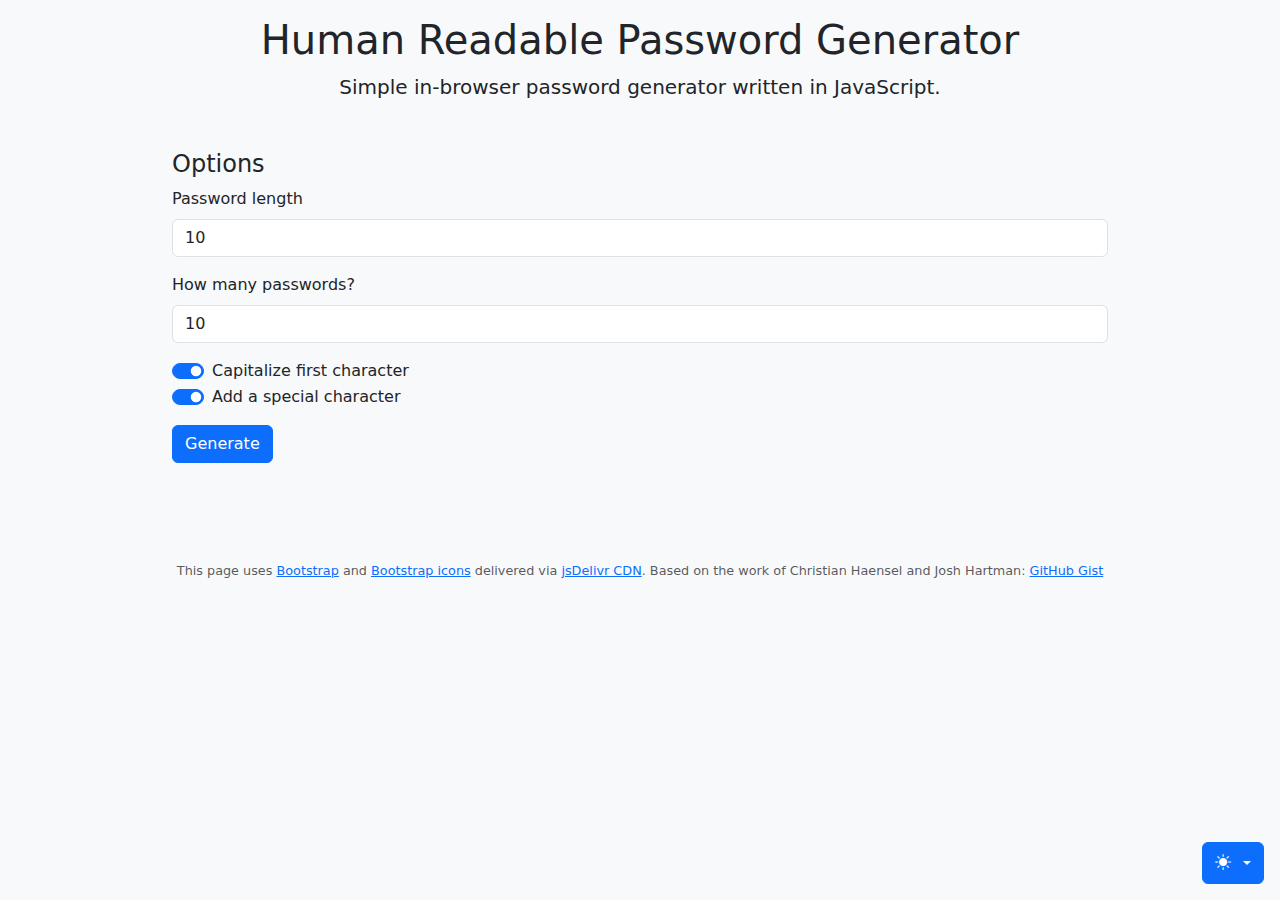
<file: password-generator/index.html>
<!DOCTYPE html>
<html lang="en">
  <head>
    <meta charset="UTF-8" />
    <meta name="viewport" content="width=device-width, initial-scale=1.0" />
    <title>Human Readable Password Generator</title>
    <link
      href="https://cdn.jsdelivr.net/npm/bootstrap@5.3.3/dist/css/bootstrap.min.css"
      rel="stylesheet"
      integrity="sha384-QWTKZyjpPEjISv5WaRU9OFeRpok6YctnYmDr5pNlyT2bRjXh0JMhjY6hW+ALEwIH"
      crossorigin="anonymous"
    />
    <link
      rel="stylesheet"
      href="https://cdn.jsdelivr.net/npm/bootstrap-icons@1.11.3/font/bootstrap-icons.min.css"
    />
    <script
      src="https://cdn.jsdelivr.net/npm/bootstrap@5.3.3/dist/js/bootstrap.bundle.min.js"
      integrity="sha384-YvpcrYf0tY3lHB60NNkmXc5s9fDVZLESaAA55NDzOxhy9GkcIdslK1eN7N6jIeHz"
      crossorigin="anonymous"
      defer
    ></script>
    <script src="generate.js" defer></script>
    <script src="bootstrap-theme.js" defer></script>
    <script>
      function generate() {
        const length = document.getElementById("length").value;
        const amount = document.getElementById("amount").value;
        const capitalize = document.getElementById("switchCapitalize").checked;
        const specialCharacter = document.getElementById(
          "switchSpecialCharacter"
        ).checked;

        const $outputContainer = document.getElementById("output-container");
        $outputContainer.style.display = "block";
        const $output = document.getElementById("output");

        try {
          let output = `
            <table class="table table-striped table-hover">
              <tbody>
          `;
          for (let i = 0; i < amount; i++) {
            let password = getRandomPassword(
              length,
              capitalize,
              specialCharacter
            );
            output += getTableRow(password);
          }
          output += `
              </tbody>
            </table>
          `;
          $output.innerHTML = output;
        } catch (reason) {
          $output.innerHTML = `<p>An error occured:<br><code>${reason}</code></p>`;
          console.error(reason);
        }
      }

      function getTableRow(password) {
        return `
          <tr>
            <td class="py-3" width="100%">
              <code>${password}</code>
            </td>
            <td>
              <button
                class="btn btn-secondary"
                title="Copy"
                onclick="navigator.clipboard.writeText('${password}')"
              >
                <i class="bi bi-copy"></i>
              </button>
            </td>
          </tr>
        `;
      }
    </script>
  </head>
  <body class="bg-body-tertiary" data-bs-theme="auto">
    <div class="container mt-3" style="padding-bottom: 50px; max-width: 960px">
      <div class="text-center mb-5">
        <h1>Human Readable Password Generator</h1>
        <p class="lead">
          Simple in-browser password generator written in JavaScript.
        </p>
      </div>
      <div>
        <h4>Options</h4>
        <div class="mb-3">
          <label for="length" class="form-label">Password length</label>
          <input type="number" class="form-control" id="length" value="10" />
        </div>
        <div class="mb-3">
          <label for="amount" class="form-label">How many passwords?</label>
          <input type="number" class="form-control" id="amount" value="10" />
        </div>
        <div class="form-check form-switch">
          <input
            class="form-check-input"
            type="checkbox"
            role="switch"
            id="switchCapitalize"
            checked
          />
          <label class="form-check-label" for="switchCapitalize">
            Capitalize first character
          </label>
        </div>
        <div class="form-check form-switch">
          <input
            class="form-check-input"
            type="checkbox"
            role="switch"
            id="switchSpecialCharacter"
            checked
          />
          <label class="form-check-label" for="switchSpecialCharacter">
            Add a special character
          </label>
        </div>
        <div class="mt-3">
          <button type="button" class="btn btn-primary" onclick="generate()">
            Generate
          </button>
        </div>
      </div>
      <div id="output-container" class="mt-5" style="display: none">
        <h4>Generated passwords</h4>
        <div id="output"></div>
      </div>
    </div>

    <footer class="my-5 px-3 text-body-secondary text-center">
      <p style="font-size: 0.8rem">
        This page uses <a href="https://getbootstrap.com/">Bootstrap</a> and
        <a href="https://icons.getbootstrap.com/">Bootstrap icons</a> delivered
        via <a href="https://www.jsdelivr.com/">jsDelivr CDN</a>. Based on the
        work of Christian Haensel and Josh Hartman:
        <a
          href="https://gist.github.com/joshhartman/1507069#file-randompassword-php"
        >
          GitHub Gist
        </a>
      </p>
    </footer>

    <!-- Dark/Light/Auto theme toggle -->
    <div
      class="dropdown position-fixed bottom-0 end-0 mb-3 me-3"
      style="z-index: 1500"
    >
      <button
        class="btn btn-primary py-2 dropdown-toggle d-flex align-items-center"
        id="bd-theme"
        type="button"
        aria-expanded="false"
        data-bs-toggle="dropdown"
        aria-label="Toggle theme (auto)"
      >
        <i class="bi bi-circle-half"></i>
        <span class="visually-hidden" id="bd-theme-text">Toggle theme</span>
      </button>
      <ul
        class="dropdown-menu dropdown-menu-end shadow"
        aria-labelledby="bd-theme-text"
      >
        <li>
          <button
            type="button"
            class="dropdown-item d-flex align-items-center"
            data-bs-theme-value="light"
            aria-pressed="false"
          >
            <i class="bi bi-sun-fill me-2"></i>
            Light
            <i class="bi bi-check2 ms-auto"></i>
          </button>
        </li>
        <li>
          <button
            type="button"
            class="dropdown-item d-flex align-items-center"
            data-bs-theme-value="dark"
            aria-pressed="false"
          >
            <i class="bi bi-moon-stars-fill me-2"></i>
            Dark
            <i class="bi bi-check2 ms-auto"></i>
          </button>
        </li>
        <li>
          <button
            type="button"
            class="dropdown-item d-flex align-items-center active"
            data-bs-theme-value="auto"
            aria-pressed="true"
          >
            <i class="bi bi-circle-half me-2"></i>
            Auto
            <i class="bi bi-check2 ms-auto"></i>
          </button>
        </li>
      </ul>
    </div>
  </body>
</html>
</file>
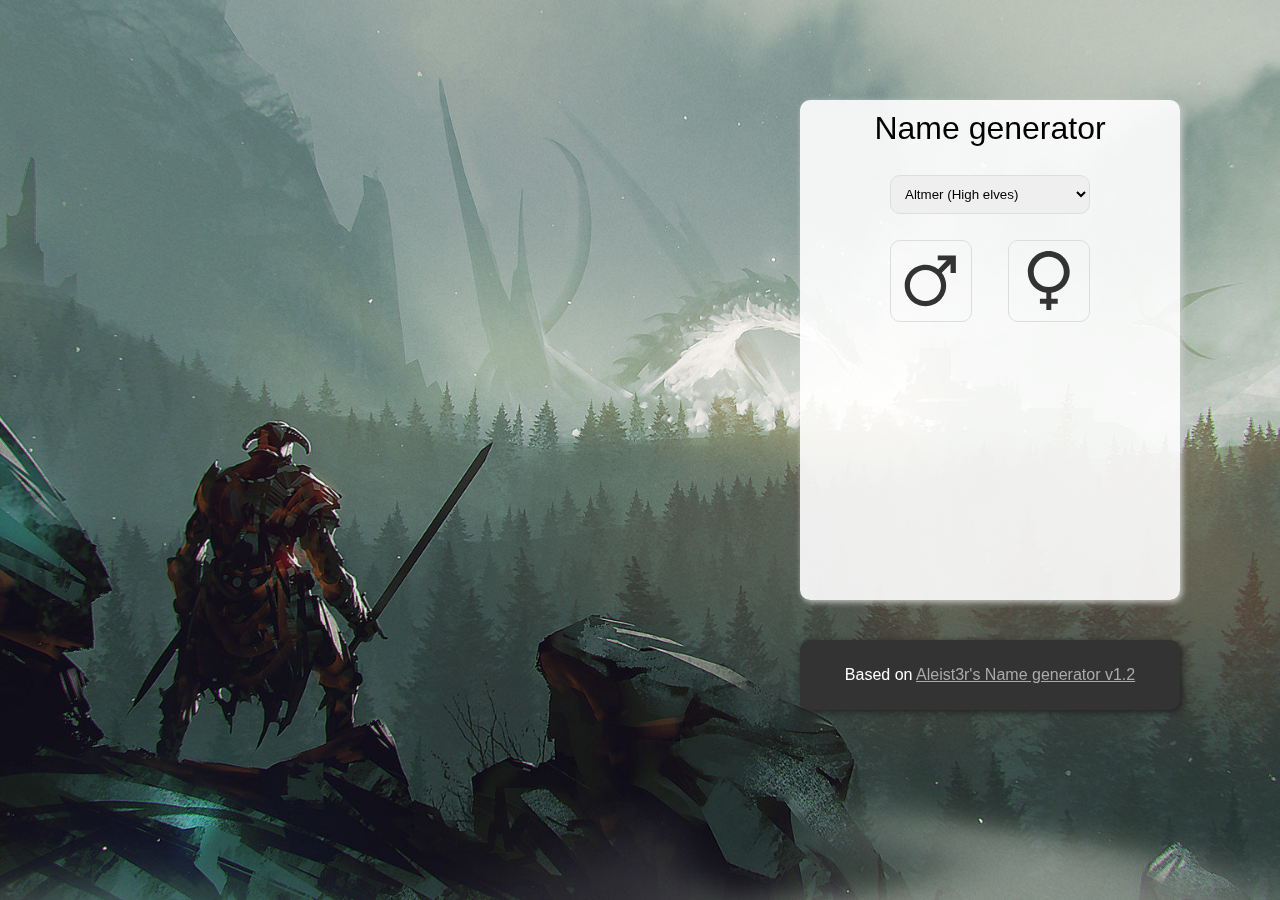
<file: tes-name-generator/index.html>
<!DOCTYPE html>
<html lang="en">
<head>
    <meta charset="UTF-8">
    <meta name="viewport" content="width=device-width, initial-scale=1.0">
    <meta http-equiv="X-UA-Compatible" content="ie=edge">
    <title>The Elder Scrolls Name Generator</title>
    <!--
        My whole work is based on Aleist3r's Name generator v1.2
        See https://www.nexusmods.com/morrowind/mods/45610

        Thank you for the amazing work!

        I just ported it to a web based version,
        so everyone can access it, even on the go.
    -->
    <script src="https://ajax.googleapis.com/ajax/libs/jquery/3.3.1/jquery.min.js"></script>
    <script src="assets/src/generate.js"></script>
    <script>
        function generate(gender, race) {
            switch (race) {
                case "altmer":
                    return Generator.getAltmer(gender);
                case "argonianJel":
                    return Generator.getArgonianJel(gender);
                case "argonianTamrielic":
                    return Generator.getArgonianTamrielic(gender);
                case "bosmer":
                    return Generator.getBosmer(gender);
                case "breton":
                    return Generator.getBreton(gender);
                case "chimerAzura":
                    return Generator.getChimerAzura(gender);
                case "chimerOuamer":
                    return Generator.getChimerOuamer(gender);
                case "dunmer":
                    return Generator.getDunmer(gender);
                case "dunmerAshlander":
                    return Generator.getDunmerAshlander(gender);
                case "imperial":
                    return Generator.getImperial(gender);
                case "khajiit":
                    return Generator.getKhajiit(gender);
                case "nord":
                    return Generator.getNord(gender);
                case "orsimer":
                    return Generator.getOrsimer(gender);
                case "redguard":
                    return Generator.getRedguard(gender);
                default:
                    return "";
            };
        }

        function onButtonPress (gender) {
            var race = $("#race option:selected").data("key");

            var names = "";
            for (let i = 0; i < 10; i++) {
                names += generate(gender, race) + "<br>";
            }
            $("#output").html(names);
        };
    </script>
    <link rel="stylesheet" href="assets/css/general.css" type="text/css">
    <link rel="stylesheet" media="screen and (max-width: 600px)" href="assets/css/mobile.css" type="text/css">
    <link rel="stylesheet" media="screen and (min-width: 600px)" href="assets/css/desktop.css" type="text/css">
    <link rel="shortcut icon" href="assets/img/favicon.ico" type="image/x-icon">  
</head>
<body>
    <div id="wrapper">
        <h1>Name generator</h1><br>
        <div class="container">
            <select id="race">
                <option data-key="altmer">Altmer (High elves)</option>
                <option data-key="argonianJel">Argonian (Jel)</option>
                <option data-key="argonianTamrielic">Argonian (Tamrielic)</option>
                <option data-key="bosmer">Bosmer (Wood elves)</option>
                <option data-key="breton">Breton</option>
                <option data-key="chimerAzura">Chimer (Azura)</option>
                <option data-key="chimerOuamer">Chimer (Ouamer)</option>
                <option data-key="dunmer">Dunmer (Dark elves)</option>
                <option data-key="dunmerAshlander">Dunmer (Ashlander)</option>
                <option data-key="imperial">Imperial</option>
                <option data-key="khajiit">Khajiit</option>
                <option data-key="nord">Nord</option>
                <option data-key="orsimer">Orsimer (Orcs)</option>
                <option data-key="redguard">Redguard</option>
            </select>
        </div>
        <div class="container">
            <img onclick="onButtonPress('male');" class="gender-button" src="assets/img/mars.svg" alt="Male">
            <img onclick="onButtonPress('female');" class="gender-button" src="assets/img/venus.svg" alt="Female">
        </div>
        <p id="output">&nbsp;</p>
    </div>
    <div id="footer">
        <p>
            Based on <a href="https://www.nexusmods.com/morrowind/mods/45610">Aleist3r's Name generator v1.2</a><br>
        </p>
    </div>
</body>
</html>
</file>
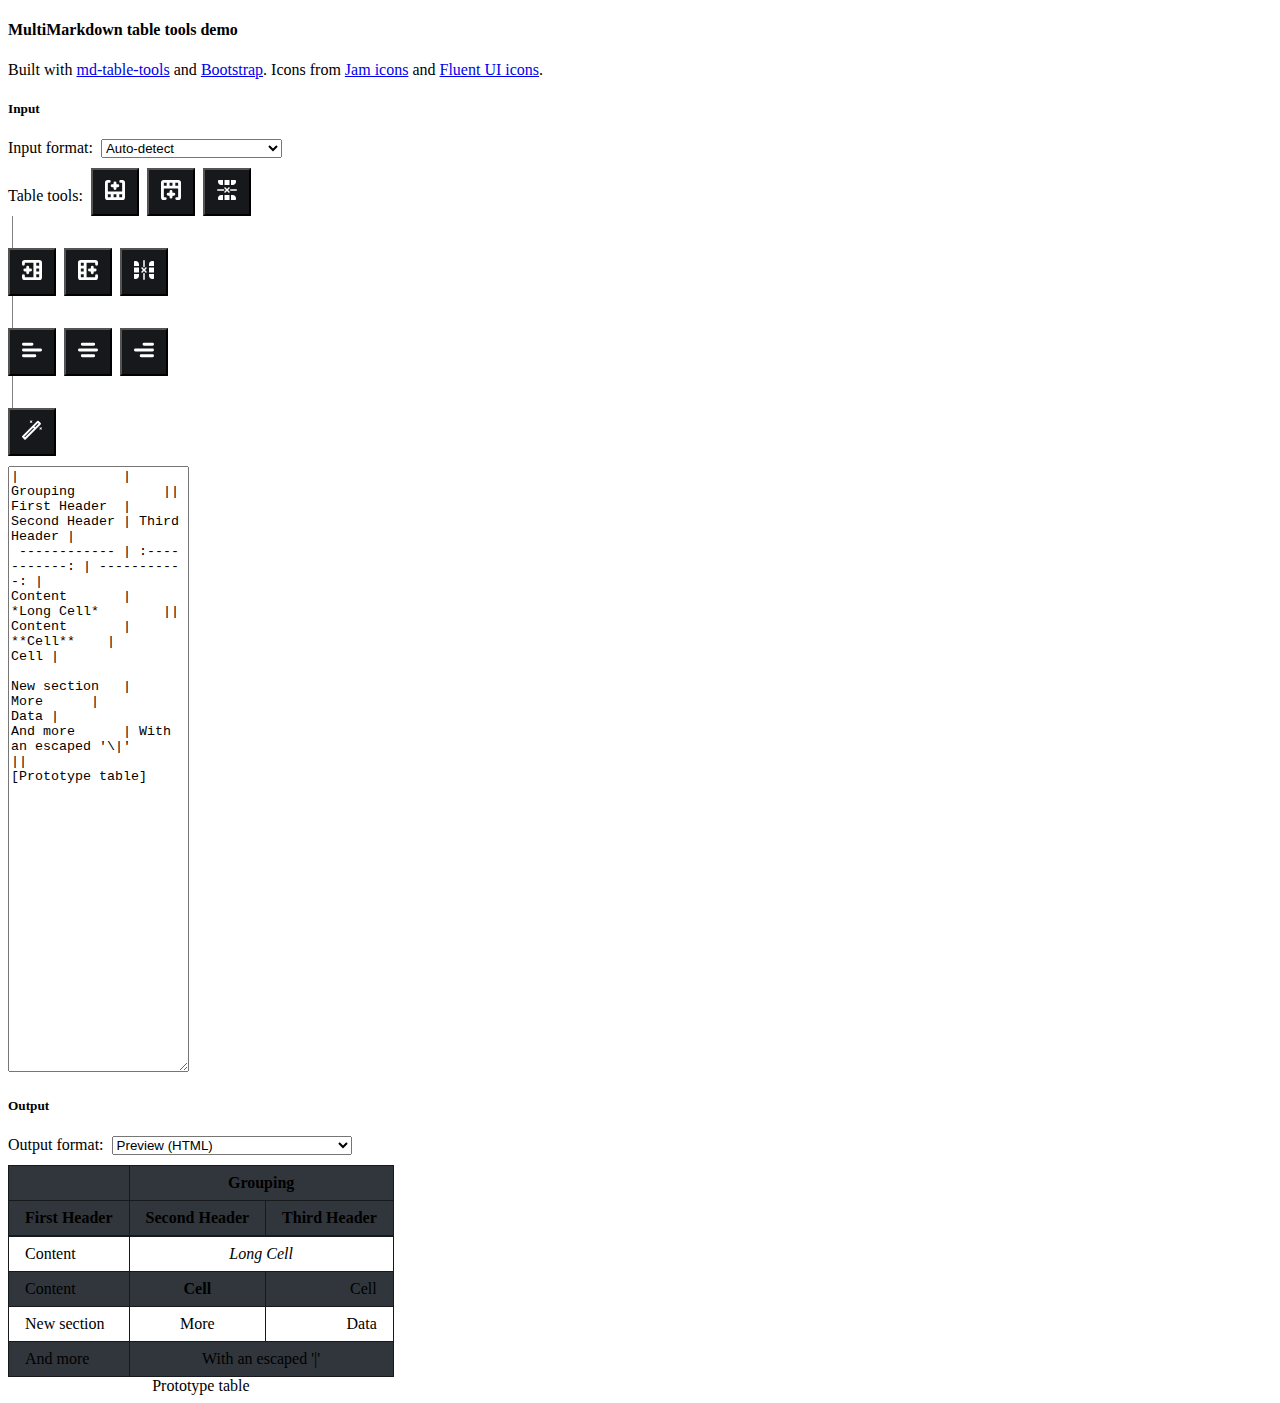
<file: md-table-tools/demo/index.html>
<!DOCTYPE html><html lang="en"><head><meta charset="utf-8"><meta name="viewport" content="width=device-width, initial-scale=1.0"><script src="https://cdn.jsdelivr.net/npm/@popperjs/core@2.11.8/dist/umd/popper.min.js" defer></script><link href="https://cdn.jsdelivr.net/npm/bootstrap@5.3.0/dist/css/bootstrap.min.css" rel="stylesheet" integrity="sha384-9ndCyUaIbzAi2FUVXJi0CjmCapSmO7SnpJef0486qhLnuZ2cdeRhO02iuK6FUUVM" crossorigin><script src="https://cdn.jsdelivr.net/npm/bootstrap@5.3.0/dist/js/bootstrap.bundle.min.js" integrity="sha384-geWF76RCwLtnZ8qwWowPQNguL3RmwHVBC9FhGdlKrxdiJJigb/j/68SIy3Te4Bkz" crossorigin defer></script><link rel="stylesheet" href="index.b7dba7f7.css"><script type="module" src="index.aeae72dc.js" defer></script><title>MultiMarkdown table tools demo</title></head><body data-bs-theme="dark"> <main> <header class="align-items-center border-bottom d-flex flex-column flex-wrap justify-content-center mb-4 py-3"> <h4>MultiMarkdown table tools demo</h4> <p>Built with <a href="https://github.com/FelisDiligens/md-table-tools#readme">md-table-tools</a> and <a href="https://getbootstrap.com/">Bootstrap</a>. Icons from <a href="https://jam-icons.com/">Jam icons</a> and <a href="https://github.com/microsoft/fluentui-system-icons#readme">Fluent UI icons</a>.</p> </header> <div class="container overflow-hidden text-center"> <div class="row">  <div class="col"> <h5>Input</h5> <div class="align-items-center d-flex flex-row justify-content-start"> <span class="fs-6 label">Input format:&nbsp;</span> <select class="form-select" id="input-format"> <option value="auto" selected>Auto-detect</option> <option value="mmd">MultiMarkdown</option> <option value="gfm">GitHub-flavored Markdown</option> <option value="html">HTML</option> <option value="dokuwiki">DokuWiki</option> <option value="csv">CSV</option> <option value="csv-semi">CSV (;)</option> </select> </div> <div class="spacer"></div> <div id="tools" class="align-items-center d-flex flex-row justify-content-start"> <span class="fs-6 label">Table tools:&nbsp;</span> <button type="button" class="btn btn-action" data-bs-toggle="tooltip" data-bs-title="Add row above" id="btn-row-add-above"> <img src="table-row-above.9e993eb8.svg" class="svg-icon"> </button> <button type="button" class="btn btn-action" data-bs-toggle="tooltip" data-bs-title="Add row below" id="btn-row-add-below"> <img src="table-row-after.9ae3633b.svg" class="svg-icon"> </button> <button type="button" class="btn btn-action" data-bs-toggle="tooltip" data-bs-title="Delete row" id="btn-row-delete"> <img src="table-delete-row.9137b1da.svg" class="svg-icon"> </button> <div class="separator"></div> <button type="button" class="btn btn-action" data-bs-toggle="tooltip" data-bs-title="Add column left" id="btn-col-add-left"> <img src="table-col-before.987c73e9.svg" class="svg-icon"> </button> <button type="button" class="btn btn-action" data-bs-toggle="tooltip" data-bs-title="Add column right" id="btn-col-add-right"> <img src="table-col-after.02d1e9bc.svg" class="svg-icon"> </button> <button type="button" class="btn btn-action" data-bs-toggle="tooltip" data-bs-title="Delete column" id="btn-col-delete"> <img src="table-delete-column.fa4bb75e.svg" class="svg-icon"> </button> <div class="separator"></div> <button type="button" class="btn btn-action" data-bs-toggle="tooltip" data-bs-title="Align left" id="btn-align-left"> <img src="align-left.76982465.svg" class="svg-icon"> </button> <button type="button" class="btn btn-action" data-bs-toggle="tooltip" data-bs-title="Align center" id="btn-align-center"> <img src="align-center.1c13fab2.svg" class="svg-icon"> </button> <button type="button" class="btn btn-action" data-bs-toggle="tooltip" data-bs-title="Align right" id="btn-align-right"> <img src="align-right.49556409.svg" class="svg-icon"> </button> <div class="separator"></div> <button type="button" class="btn btn-action" data-bs-toggle="tooltip" data-bs-title="Format table" id="btn-format"> <img src="magic.cd598395.svg" class="svg-icon"> </button> </div> <div class="spacer"></div> <textarea class="form-control" id="input">|             |          Grouping           ||
First Header  | Second Header | Third Header |
 ------------ | :-----------: | -----------: |
Content       |          *Long Cell*        ||
Content       |   **Cell**    |         Cell |

New section   |     More      |         Data |
And more      | With an escaped '\|'         ||  
[Prototype table]</textarea> </div>  <div class="col"> <h5>Output</h5> <div class="align-items-center d-flex flex-row justify-content-start"> <span class="fs-6 label">Output format:&nbsp;</span> <select class="form-select" id="output-format"> <option value="preview">Preview (HTML)</option> <option value="mmd-pretty">MultiMarkdown (pretty)</option> <option value="mmd-mini">MultiMarkdown (minified)</option> <option value="gfm-pretty">GitHub-flavored Markdown (pretty)</option> <option value="gfm-mini">GitHub-flavored Markdown (minified)</option> <option value="html-pretty">HTML (pretty)</option> <option value="html-mini">HTML (minified)</option> <option value="dokuwiki">DokuWiki</option> <option value="csv">CSV</option> <option value="csv-semi">CSV (;)</option> </select> </div> <div class="spacer"></div> <div id="output"></div> <div class="alert alert-danger" id="error" role="alert"></div> </div> </div> </div> </main> </body></html>
</file>
<file: tes-name-generator/assets/css/general.css>
html, body {
    margin: 0;
    padding: 0;
    font-family: 'Segoe UI', Tahoma, Geneva, Verdana, sans-serif;
    font-weight: 200;
}

a {
    color: #aaa;
    text-decoration: underline;
}

a:hover {
    color: #fff;
    cursor: pointer;
}

h1, h2 {
    font-weight: 200;
}

.gender-button {
    width: 64px;
    height: 64px;
    padding: 8px;
    margin: 16px;
    border-radius: 10px;
    border: 1px solid #ddd;
    transition: 0.1s all;
}

.gender-button:hover {
    background-color: #ddd;
    cursor: pointer;
}

select {
    width: 100%;
    max-width: 200px;
    padding: 10px;
    border: 1px solid #ddd;
    border-radius: 10px;
    outline: none;
    transition: 0.1s all;
}

select:hover {
    background-color: #ddd;
    border: 1px solid #ccc;
    cursor: pointer;
}
</file>
<file: tes-name-generator/assets/css/mobile.css>
#wrapper {
    margin: 0 auto;
    width: 100%;
    padding: 0 0 80px 0;
    text-align: center;
}

#footer {
    position: fixed;
    bottom: 0;
    left: 0;
    width: 100%;
    padding: 10px 0;
    background-color: #333;
    color: white;
    text-align: center;
}

.container {
    width: 100%;
    clear: both;
    margin-top: 10px;
}
</file>
<file: tes-name-generator/assets/css/desktop.css>
html, body {
    background-color: #000000;
    background-image: url("../img/bg.jpg");
    background-size: cover;
    background-repeat: no-repeat;
    background-attachment: fixed;
    background-position: center center;
}

h1, h2 {
    margin: 0;
    padding: 0;
}

#wrapper {
    background-color: rgba(255, 255, 255, 0.9);
    width: 360px;
    height: 480px;
    padding: 10px;
    box-shadow: 2px 2px 6px #ccc;
    border-radius: 10px;
    text-align: center;
}

#footer {
    width: 360px;
    padding: 10px;
    box-shadow: 2px 2px 6px #222;
    background-color: #333;
    color: white;
    border-radius: 10px;
    text-align: center;
}

@media (max-width: 1200px) {
    #wrapper {
        margin: 100px auto 20px auto;
    }

    #footer {
        margin: 0 auto;
    }
}

@media (min-width: 1200px) {
    #wrapper {
        position: fixed;
        top: 100px;
        right: 100px;
    }

    #footer {
        position: fixed;
        top: 640px;
        right: 100px;
    }
}

.container {
    width: 100%;
    clear: both;
    margin-top: 10px;
}
</file>
<file: md-table-tools/demo/index.b7dba7f7.css>
table{border-collapse:collapse;border-spacing:2px;border:1px solid #171a1d}thead,tbody{border-collapse:collapse}th,td{border:1px solid #171a1d;padding:.5em 1em}th{text-align:left;background-color:#30363b;font-weight:700}thead>tr:last-child>th{border-bottom:2px solid #171a1d}tr:nth-child(2n){background-color:#30363b}caption{text-align:center}div.spacer{height:10px}div.separator{background-color:gray;width:1px;height:32px;margin-left:4px;margin-right:8px}textarea#input{height:calc(100svh - 300px);font-family:monospace}.container{max-width:100%}.btn-action{text-align:center;background-color:#16181b;width:48px;height:48px;margin-right:4px}.btn-action:hover{background-color:#363d44}.svg-icon{filter:invert();width:20px;height:20px}.tooltip{--bs-tooltip-bg:black;--bs-tooltip-color:white}span.label{text-align:left;width:120px;min-width:120px}.hide{display:none!important}
/*# sourceMappingURL=index.b7dba7f7.css.map */
</file>
